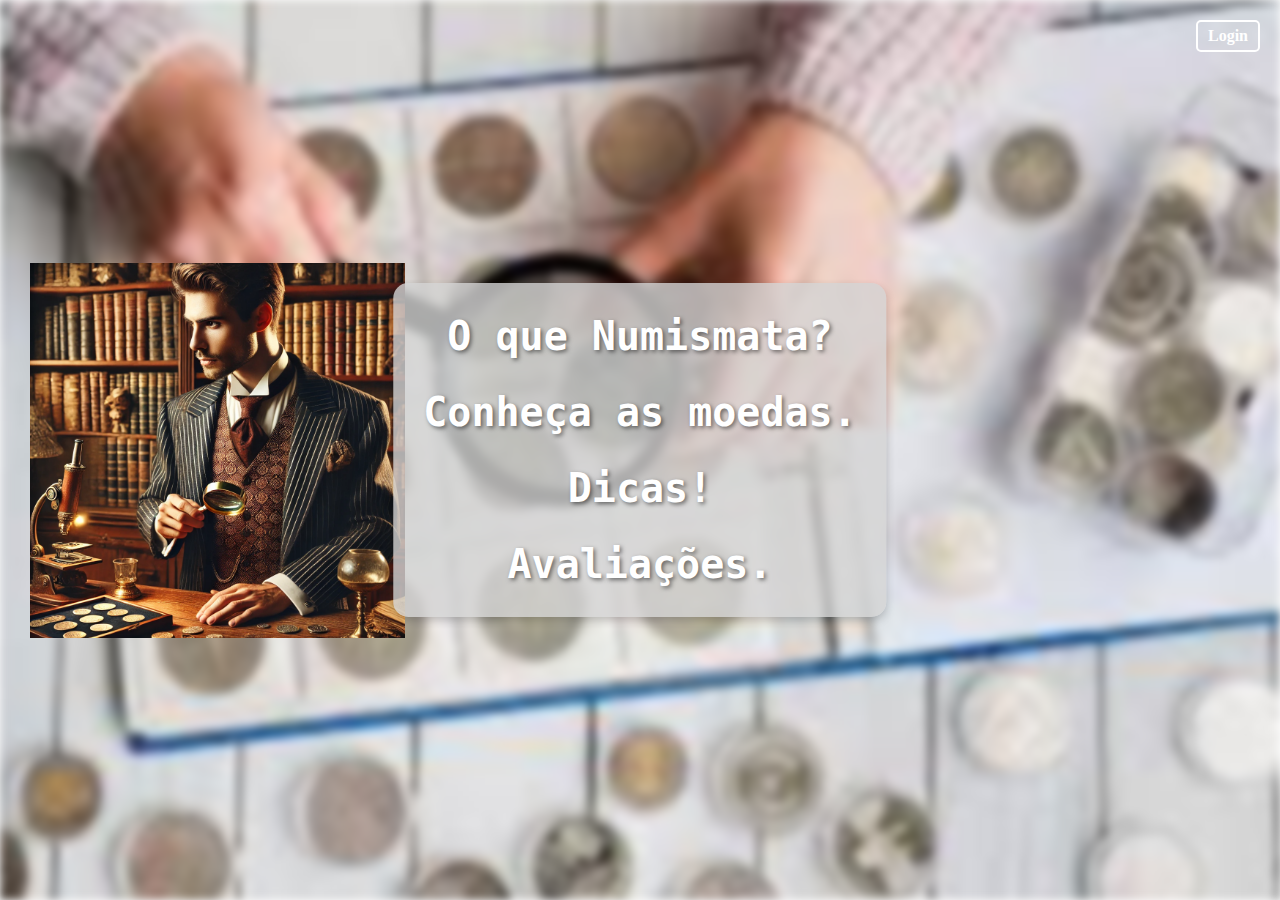
<file: Trabalho Anselmo/index.html>
<!DOCTYPE html>
<html lang="en">

<head>
    <meta charset="UTF-8">
    <meta name="viewport" content="width=device-width, initial-scale=1.0">
    <link rel="stylesheet" href="css/style.css">
    <title>Numismata</title>
</head>

<body>
    <a href="login.html" class="button-login">Login</a>
    <div class="background"></div>
    <img src="img/numismata.webp" class="centered-image">
<div class="menu-container">
    
    <ul>
        <li><a href="conheca.html">
                <h1>O que Numismata?</h1>
            </a>
        </li>

        <li> <a href="catalogo.html">
                <h1>Conheça as moedas.</h1>
            </a>
        </li>

        <li> <a href="dicas.html">
                <h1>Dicas!</h1>
            </a>
        </li>

        <li><a href="avalie.html">
                <h1>Avaliações.</h1>
            </a>
        </li>
    </ul>
</div>

</body>

</html>
</file>
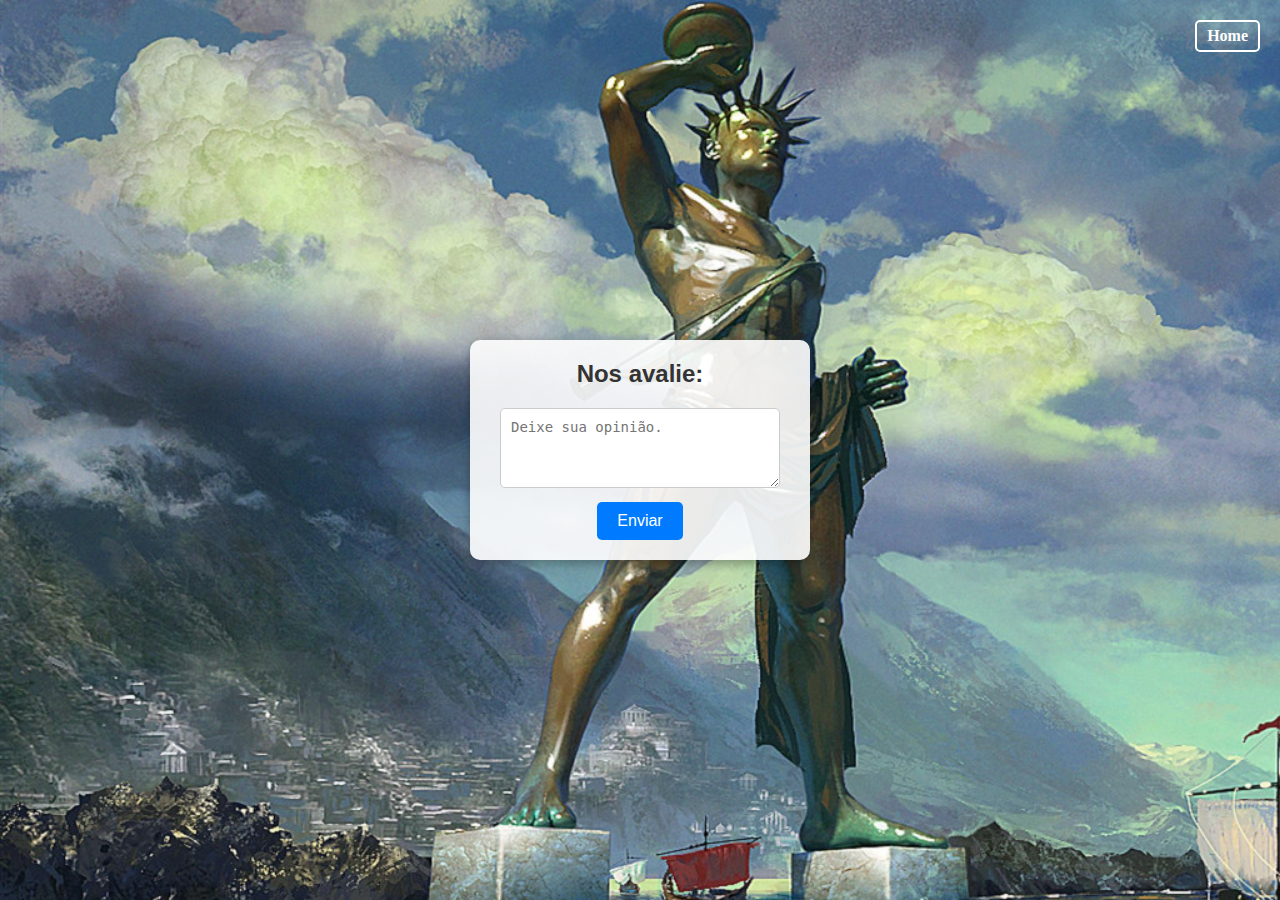
<file: Trabalho Anselmo/avalie.html>
<!DOCTYPE html>
<html lang="en">
<head>
    <meta charset="UTF-8">
    <meta name="viewport" content="width=device-width, initial-scale=1.0">
    <link rel="stylesheet" href="css/styleAvalie.css">
    <script src="js/javinha.js"></script>
    <title>Avaliações</title>
</head>

<body>
    <a href="index.html" class="home-button">Home</a>
<div class="review-box">
    <h2>Nos avalie:</h2>
    <textarea id="feedback" placeholder="Deixe sua opinião."></textarea>
    <button onclick="enviar()">Enviar</button>
</div>
</body>
</html>
</file>
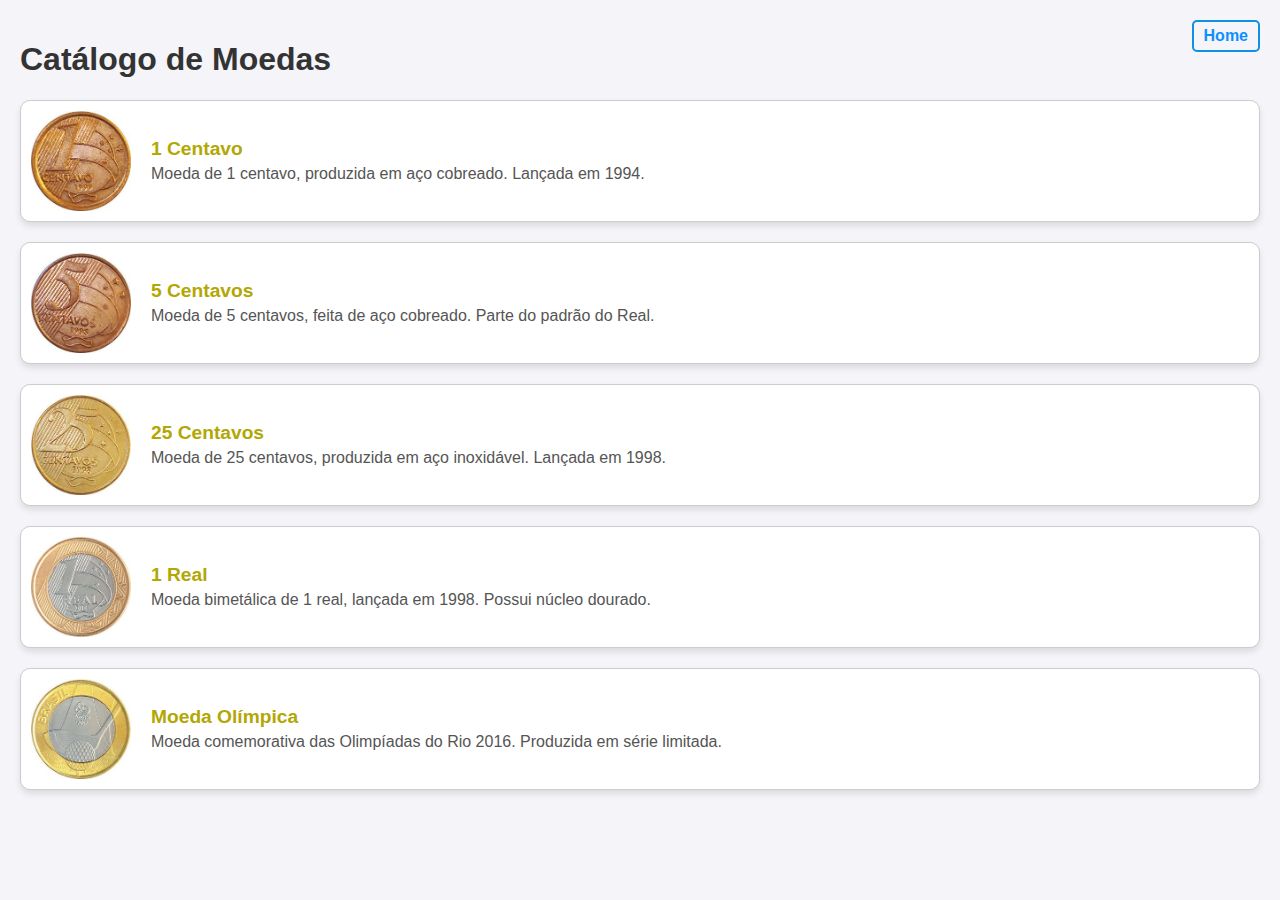
<file: Trabalho Anselmo/catalogo.html>
<!DOCTYPE html>
<html lang="en">
<head>
    <meta charset="UTF-8">
    <meta name="viewport" content="width=device-width, initial-scale=1.0">
    <link rel="stylesheet" href="css/catalogo.css">
    <title>Catalogo</title>
</head>
<body>
    <a href="index.html" class="home-button">Home</a>
    <h1>Catálogo de Moedas</h1>
    <div class="catalog">
        <div class="catalog-item">
            <img src="img/1cent.jpeg" alt="1 Centavo">
            <div class="description">
                <h3>1 Centavo</h3>
                <p>Moeda de 1 centavo, produzida em aço cobreado. Lançada em 1994.</p>
            </div>
        </div>

        <div class="catalog-item">
            <img src="img/5cent.jpeg" alt="5 Centavos">
            <div class="description">
                <h3>5 Centavos</h3>
                <p>Moeda de 5 centavos, feita de aço cobreado. Parte do padrão do Real.</p>
            </div>
        </div>

        <div class="catalog-item">
            <img src="img/25cent.jpeg" alt="25 Centavos">
            <div class="description">
                <h3>25 Centavos</h3>
                <p>Moeda de 25 centavos, produzida em aço inoxidável. Lançada em 1998.</p>
            </div>
        </div>

        <div class="catalog-item">
            <img src="img/1real.jpeg" alt="1 Real">
            <div class="description">
                <h3>1 Real</h3>
                <p>Moeda bimetálica de 1 real, lançada em 1998. Possui núcleo dourado.</p>
            </div>
        </div>

        <div class="catalog-item">
            <img src="img/olimpiada.jpeg" alt="Moeda Olímpica">
            <div class="description">
                <h3>Moeda Olímpica</h3>
                <p>Moeda comemorativa das Olimpíadas do Rio 2016. Produzida em série limitada.</p>
            </div>
        </div>
    </div>
</body>
</html>
</file>
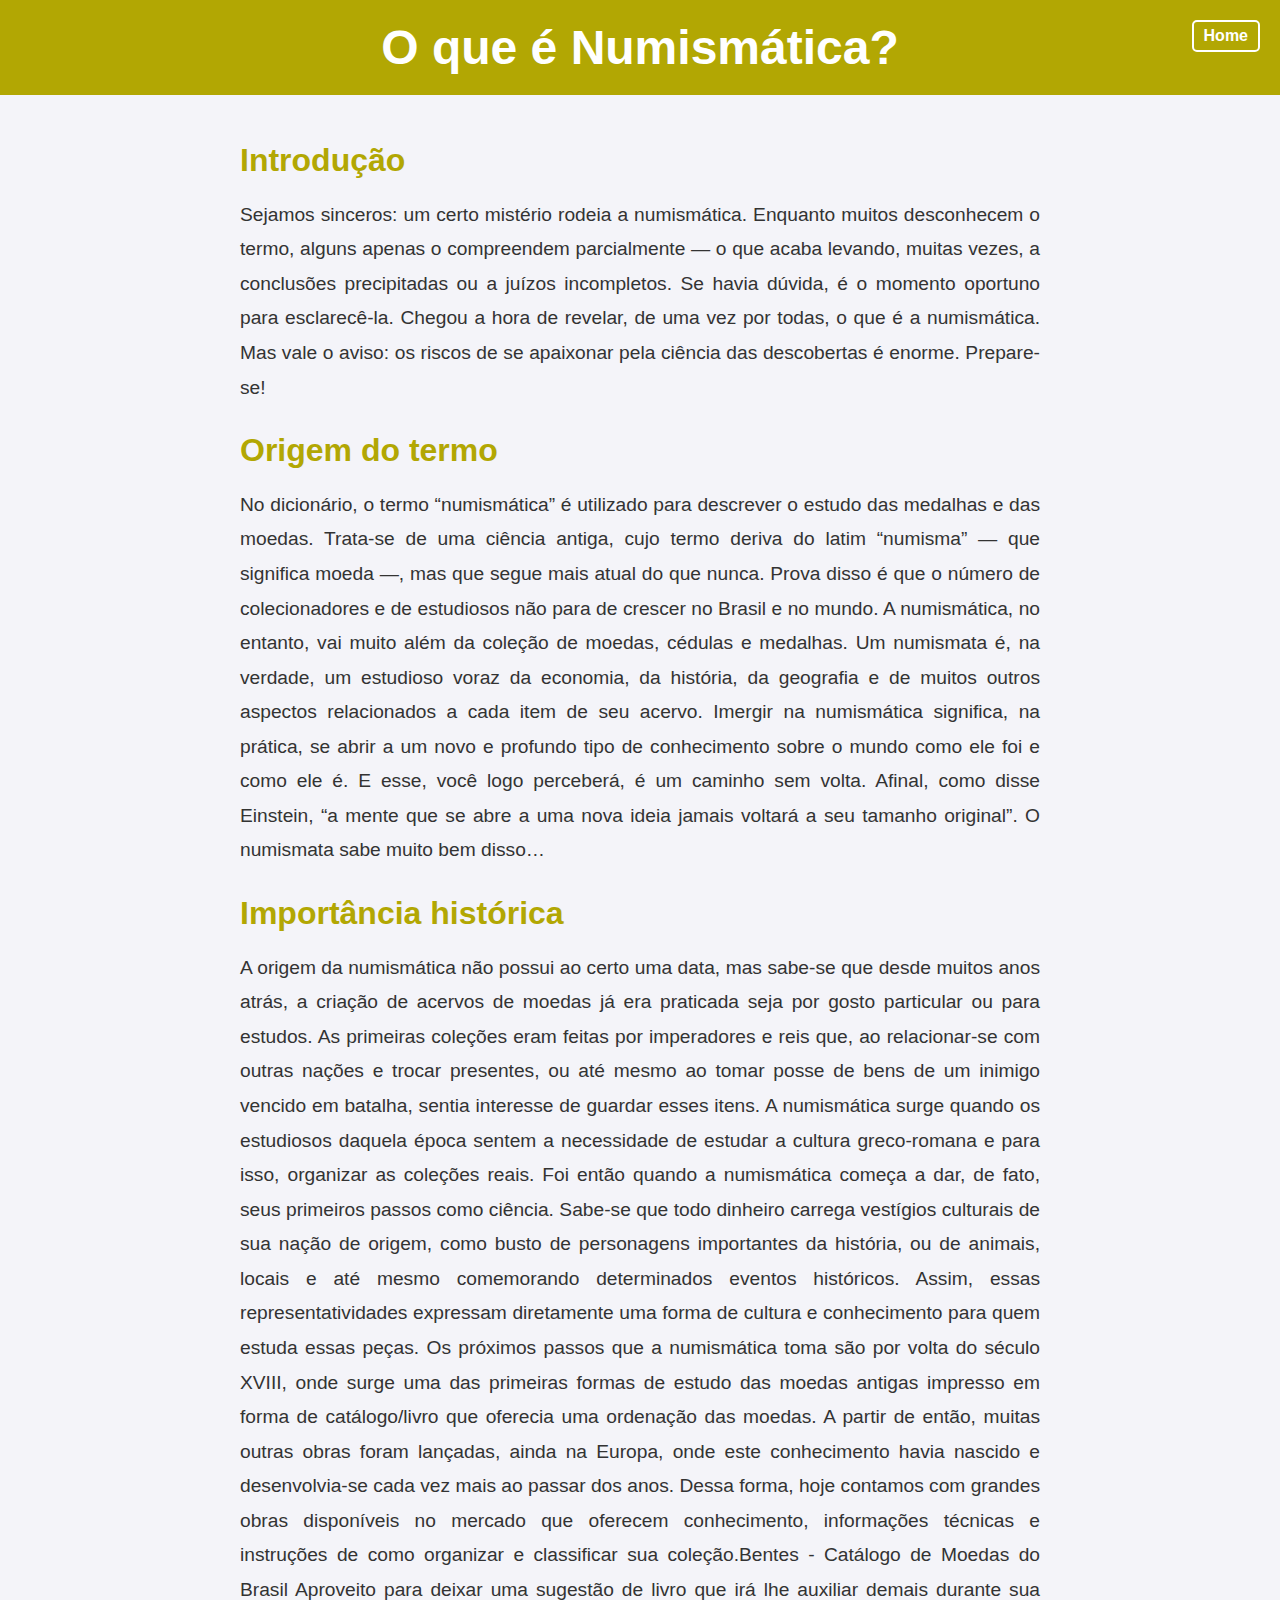
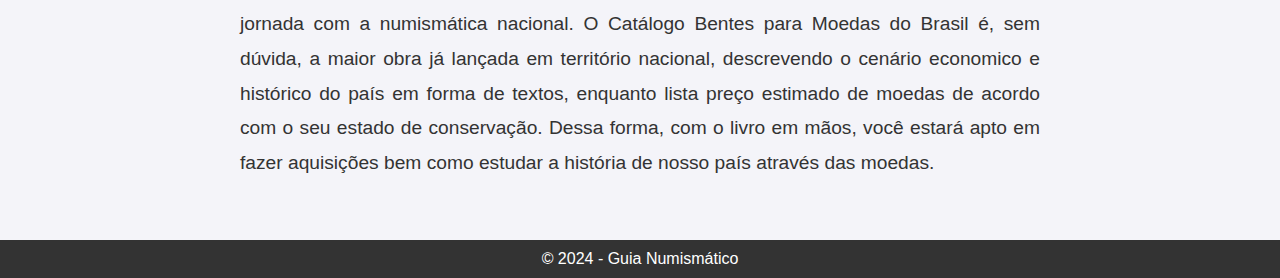
<file: Trabalho Anselmo/conheca.html>
<!DOCTYPE html>
<html lang="en">
<head>
    <meta charset="UTF-8">
    <meta name="viewport" content="width=device-width, initial-scale=1.0">
    <link rel="stylesheet" href="css/conheca.css">
    <title>Conheça</title>
</head>
<body>
    <header>
        <h1>O que é Numismática?</h1>
        <a href="index.html" class="home-link">Home</a>
    </header>
    <main>
        <h2>Introdução</h2>
        <p>
            Sejamos sinceros: um certo mistério rodeia a numismática. Enquanto muitos desconhecem o termo, alguns apenas o compreendem parcialmente — o que acaba levando, muitas vezes, a conclusões precipitadas ou a juízos incompletos.

Se havia dúvida, é o momento oportuno para esclarecê-la. Chegou a hora de revelar, de uma vez por todas, o que é a numismática. Mas vale o aviso: os riscos de se apaixonar pela ciência das descobertas é enorme.

Prepare-se! 
        </p>

        <h2>Origem do termo</h2>
        <p>
            No dicionário, o termo “numismática” é utilizado para descrever o estudo das medalhas e das moedas. Trata-se de uma ciência antiga, cujo termo deriva do latim “numisma” — que significa moeda —, mas que segue mais atual do que nunca. Prova disso é que o número de colecionadores e de estudiosos não para de crescer no Brasil e no mundo.

A numismática, no entanto, vai muito além da coleção de moedas, cédulas e medalhas. Um numismata é, na verdade, um estudioso voraz da economia, da história, da geografia e de muitos outros aspectos relacionados a cada item de seu acervo.

Imergir na numismática significa, na prática, se abrir a um novo e profundo tipo de conhecimento sobre o mundo como ele foi e como ele é.

E esse, você logo perceberá, é um caminho sem volta. Afinal, como disse Einstein, “a mente que se abre a uma nova ideia jamais voltará a seu tamanho original”. O numismata sabe muito bem disso…
        </p>

        <h2>Importância histórica</h2>
        <p>
            A origem da numismática não possui ao certo uma data, mas sabe-se que desde muitos anos atrás, a criação de acervos de moedas já era praticada seja por gosto particular ou para estudos.

            As primeiras coleções eram feitas por imperadores e reis que, ao relacionar-se com outras nações e trocar presentes, ou até mesmo ao tomar posse de bens de um inimigo vencido em batalha, sentia interesse de guardar esses itens.
            
            A numismática surge quando os estudiosos daquela época sentem a necessidade de estudar a cultura greco-romana e para isso, organizar as coleções reais.
            
            Foi então quando a numismática começa a dar, de fato, seus primeiros passos como ciência. Sabe-se que todo dinheiro carrega vestígios culturais de sua nação de origem, como busto de personagens importantes da história, ou de animais, locais e até mesmo comemorando determinados eventos históricos. Assim, essas representatividades expressam diretamente uma forma de cultura e conhecimento para quem estuda essas peças.
            
            Os próximos passos que a numismática toma são por volta do século XVIII, onde surge uma das primeiras formas de estudo das moedas antigas impresso em forma de catálogo/livro que oferecia uma ordenação das moedas.
            
            A partir de então, muitas outras obras foram lançadas, ainda na Europa, onde este conhecimento havia nascido e desenvolvia-se cada vez mais ao passar dos anos.
            
            Dessa forma, hoje contamos com grandes obras disponíveis no mercado que oferecem conhecimento, informações técnicas e instruções de como organizar e classificar sua coleção.Bentes - Catálogo de Moedas do Brasil
            
            Aproveito para deixar uma sugestão de livro que irá lhe auxiliar demais durante sua jornada com a numismática nacional.
            
            O Catálogo Bentes para Moedas do Brasil é, sem dúvida, a maior obra já lançada em território nacional, descrevendo o cenário economico e histórico do país em forma de textos, enquanto lista preço estimado de moedas de acordo com o seu estado de conservação. Dessa forma, com o livro em mãos, você estará apto em fazer aquisições bem como estudar a história de nosso país através das moedas.
        </p>
     
    </main>
    <footer>
        <p>&copy; 2024 - Guia Numismático</p>
    </footer>
</body>
</html>
</file>
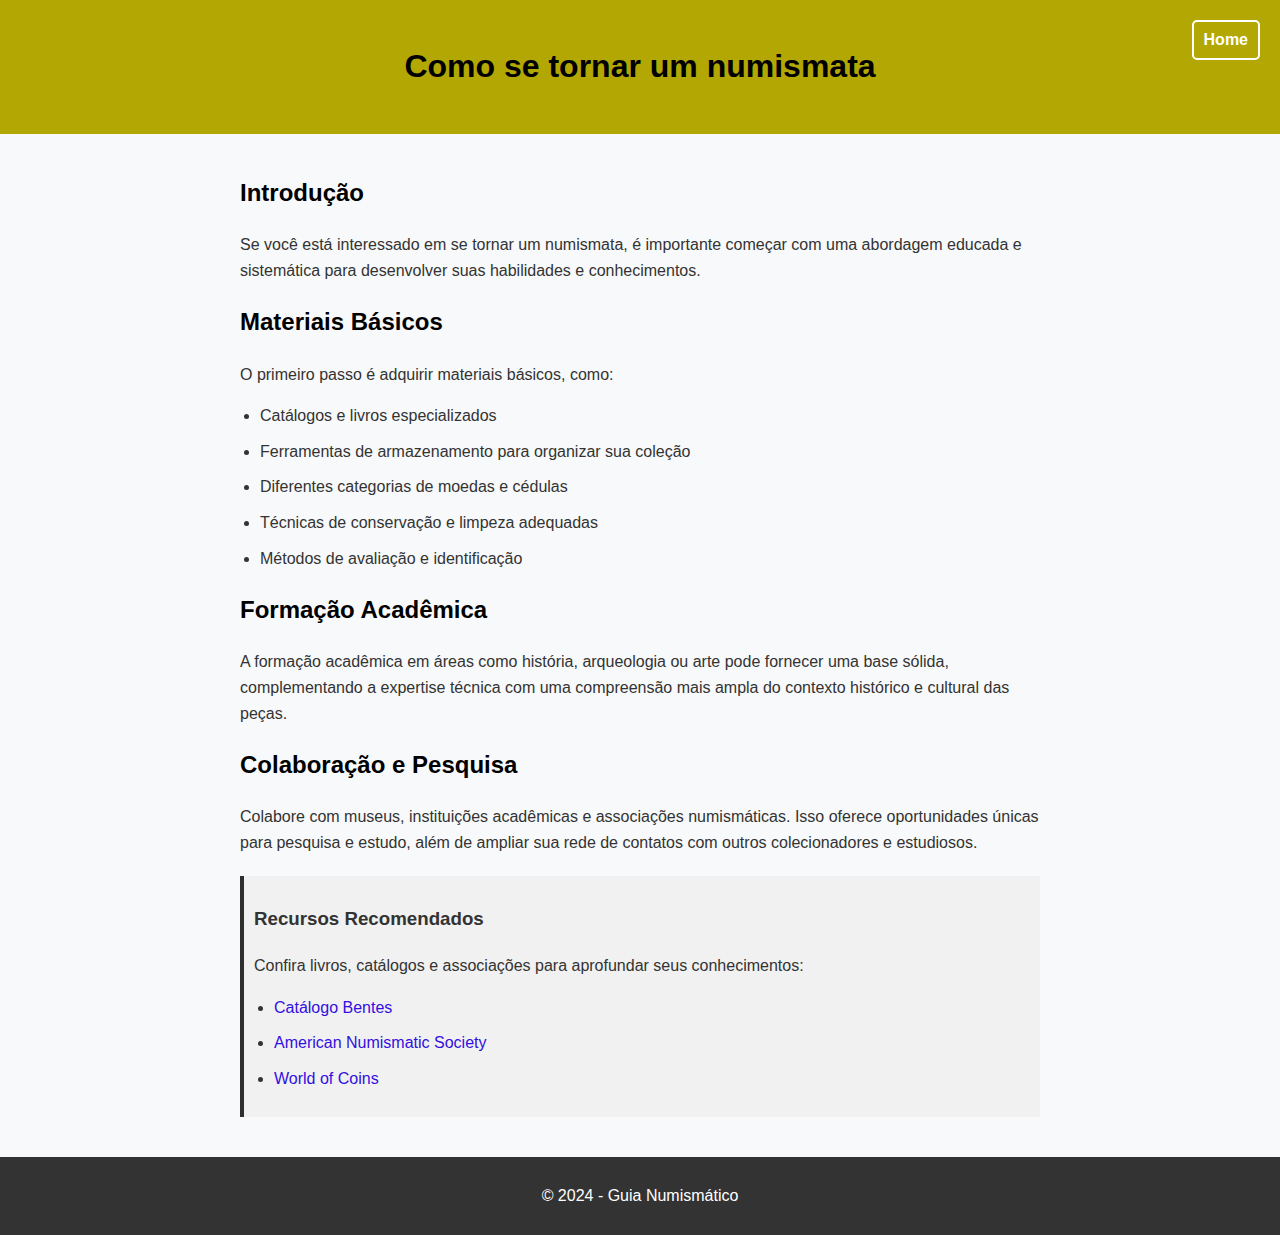
<file: Trabalho Anselmo/dicas.html>
<!DOCTYPE html>
<html lang="en">
<head>
    <meta charset="UTF-8">
    <meta name="viewport" content="width=device-width, initial-scale=1.0">
    <link rel="stylesheet" href="css/dicas.css">
    <title>Dicas</title>
</head>
<body>
    <a href="index.html" class="button-home">Home</a>

    <header>
        <h1>Como se tornar um numismata</h1>
    </header>

    <main>
        <section>
            <h2>Introdução</h2>
            <p>
                Se você está interessado em se tornar um numismata, é importante começar com uma abordagem educada e sistemática para desenvolver suas habilidades e conhecimentos.
            </p>
        </section>

        <section>
            <h2>Materiais Básicos</h2>
            <p>O primeiro passo é adquirir materiais básicos, como:</p>
            <ul>
                <li>Catálogos e livros especializados</li>
                <li>Ferramentas de armazenamento para organizar sua coleção</li>
                <li>Diferentes categorias de moedas e cédulas</li>
                <li>Técnicas de conservação e limpeza adequadas</li>
                <li>Métodos de avaliação e identificação</li>
            </ul>
        </section>

        <section>
            <h2>Formação Acadêmica</h2>
            <p>
                A formação acadêmica em áreas como história, arqueologia ou arte pode fornecer uma base sólida, complementando a expertise técnica com uma compreensão mais ampla do contexto histórico e cultural das peças.
            </p>
        </section>

        <section>
            <h2>Colaboração e Pesquisa</h2>
            <p>
                Colabore com museus, instituições acadêmicas e associações numismáticas. Isso oferece oportunidades únicas para pesquisa e estudo, além de ampliar sua rede de contatos com outros colecionadores e estudiosos.
            </p>
        </section>

        <div class="resources">
            <h3>Recursos Recomendados</h3>
            <p>
                Confira livros, catálogos e associações para aprofundar seus conhecimentos:
            </p>
            <ul>
                <li><a href="https://www.amazon.com.br/Cat%C3%A1logo-Bentes-Moedas-Brasileiras-cores/dp/8890693347" target="_blank">Catálogo Bentes</a></li>
                <li><a href="https://numismatics.org/" target="_blank">American Numismatic Society</a></li>
                <li><a href="http://www.worldofcoins.eu/forum/index.php" target="_blank">World of Coins</a></li>
            </ul>
        </div>
    </main>

    <footer>
        <p>&copy; 2024 - Guia Numismático</p>
    </footer>
</body>
</html>
</file>
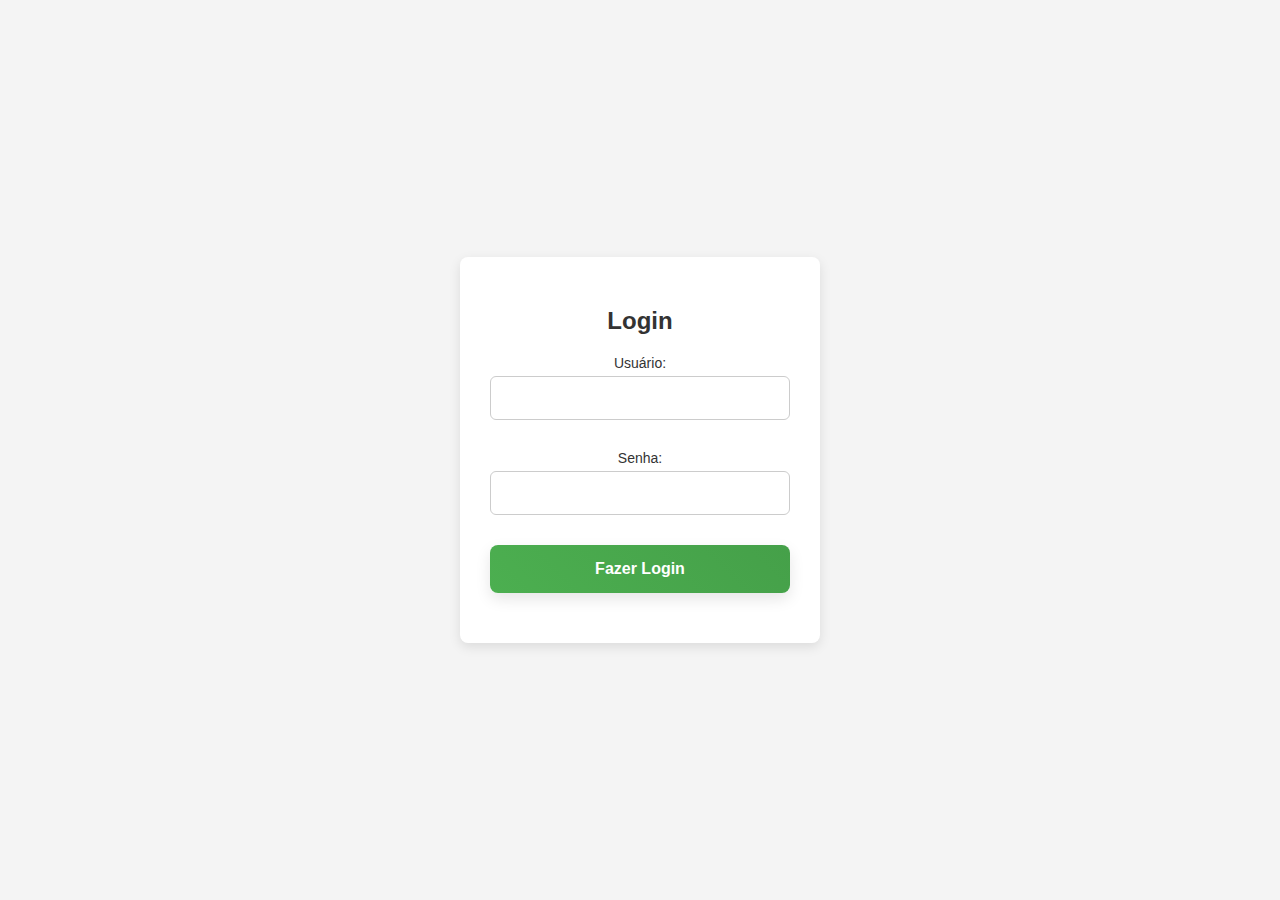
<file: Trabalho Anselmo/login.html>
<!DOCTYPE html>
<html lang="en">
<head>
    <meta charset="UTF-8">
    <meta name="viewport" content="width=device-width, initial-scale=1.0">
    <title>Login</title>
    <link rel="stylesheet" href="css/login.css">
    <script src="js/javinha.js"></script>
</head>
<body>
    <div class="login-container">
        <h2>Login</h2>
        <form action="index.html" method="GET"> 
            <div class="form-group">
                <label for="username">Usuário:</label>
                <input type="text" id="username" name="username" required>
            </div>

            <div class="form-group">
                <label for="password">Senha:</label>
                <input type="password" id="password" name="password" required>
            </div>

            <div class="form-group">
                <button type="submit" class="login-btn" onclick="login()">
                    <span>Fazer Login</span>
                </button>
            </div>
        </form>
    </div>
</body>
</html>
</file>
<file: Trabalho Anselmo/css/style.css>
body{
    display: flex;
    justify-content: start;
    align-items: center;
    height: 100vh; 
    margin: 0;
    padding-left: 30px;
    overflow: hidden;

}
.background {
    position: absolute;
    top: 0;
    left: 0;
    width: 100%;
    height: 100%;
    background-image: url('../img/moedas.jpeg');
    background-size: cover;
    background-position: center;
    filter: blur(4px);
    z-index: -1;
}.centered-image {
    max-width: 100%;
    max-height: 100%;
    width: 30%;
    height: auto;
    
}


.menu-container {
    background-color: rgba(211, 211, 211, 0.8); 
    border-radius: 15px; 
    padding: 20px; 
    box-shadow: 0px 4px 8px rgba(0, 0, 0, 0.2); 
    position: absolute;
    top: 50%;
    left: 50%;
    transform: translate(-50%, -50%);
    z-index: 1; 
}


ul {
    list-style: none;
    padding: 0;
    margin: 0;
    display: flex;
    flex-direction: column;
    align-items: center;
    gap: 10px;
}
li a{
    text-decoration: none;
    color: white;
    font-size: 24px;
    font-family: monospace;
    font-weight: bold;
    background-color: rgb(4, 4, 0);
    border-radius: 10px;
    transition: all 0.3s ease;
    text-shadow: 2px 2px 4px rgba(0, 0, 0, 0.5);
}

li a:hover {
    background-color: rgba(255, 255, 255, 0.9); 
    color: black; 
    transform: scale(1.1); 
    box-shadow: 0px 4px 8px rgba(0, 0, 0, 0.3); 
}
li h1 {
    padding: 10px;
    margin: 0;
    text-align: center;
    font-size: 40px; 
}

.button-login{
    position: absolute;
    top: 20px; 
    right: 20px; 
    text-decoration: none;
    color: white;
    font-size: 1rem;
    font-weight: bold;
    padding: 5px 10px;
    border: 2px solid white;
    border-radius: 5px;
    transition: background-color 0.3s, color 0.3s;
}

.button-login:hover {
    background-color: white;
    color: #007BFF;
}
</file>
<file: Trabalho Anselmo/css/styleAvalie.css>
body {
    display: flex;
    justify-content: center;
    align-items: center;
    height: 100vh;
    margin: 0;
    background-image: url('../img/colosso.jpg');
    background-size: cover;
    background-repeat: no-repeat;

}

.review-box {
    background-color: rgba(255, 255, 255, 0.9);
    border-radius: 10px;
    box-shadow: 0 4px 10px rgba(0, 0, 0, 0.3);
    padding: 20px;
    text-align: center;
    width: 300px;
}

.review-box h2 {
    margin: 0 0 10px;
    font-family: Arial, sans-serif;
    color: #333;
}

.review-box textarea {
    width: calc(100% - 20px);
    height: 80px;
    margin: 10px 0;
    border: 1px solid #ccc;
    border-radius: 5px;
    padding: 10px;
    font-size: 14px;
    box-sizing: border-box;
}

.review-box button {
    background-color: #007BFF;
    color: white;
    border: none;
    padding: 10px 20px;
    border-radius: 5px;
    cursor: pointer;
    font-size: 16px;
}

.review-box button:hover {
    background-color: #0056b3;
}

.home-button {
    position: absolute;
    top: 20px;
    right: 20px;
    text-decoration: none;
    color: white;
    font-size: 1rem;
    font-weight: bold;
    padding: 5px 10px;
    border: 2px solid white;
    border-radius: 5px;
    transition: background-color 0.3s, color 0.3s;
}

.home-button:hover {
    background-color: white;
    color: #007BFF;
}
</file>
<file: Trabalho Anselmo/css/catalogo.css>
body {
    font-family: Arial, sans-serif;
    margin: 0;
    padding: 20px;
    background-color: #f4f4f9;
    color: #333;
    position: relative;
}

.catalog {
    display: flex;
    flex-direction: column;
    gap: 20px;
}

.catalog-item {
    display: flex;
    align-items: center;
    border: 1px solid #ccc;
    border-radius: 10px;
    padding: 10px;
    background-color: #fff;
    box-shadow: 0 4px 6px rgba(0, 0, 0, 0.1);
}

.catalog-item img {
    width: 100px;
    height: auto;
    border-radius: 5px;
    margin-right: 20px;
}

.catalog-item .description {
    flex: 1;
}

.catalog-item .description h3 {
    margin: 0;
    font-size: 1.2rem;
    color: #b2a703;
}

.catalog-item .description p {
    margin: 5px 0 0;
    font-size: 1rem;
    color: #555;
}


.home-button {
    position: absolute;
    top: 20px; 
    right: 20px; 
    text-decoration: none;
    color: rgb(14, 143, 255);
    font-size: 1rem;
    font-weight: bold;
    padding: 5px 10px;
    border: 2px solid rgb(18, 143, 227);
    border-radius: 5px;
    transition: background-color 0.3s, color 0.3s;
}

.home-button:hover {
    background-color: white;
    color: #007BFF;
}
</file>
<file: Trabalho Anselmo/css/conheca.css>
body {
    font-family: Arial, sans-serif;
    margin: 0;
    padding: 0;
    background-color: #f4f4f9;
    color: #333;
}

header {
    background-color: #b2a703;
    color: white;
    padding: 20px 10px;
    position: relative; 
}

header h1 {
    margin: 0;
    font-size: 3rem;
    text-align: center;
}

.home-link {
    position: absolute;
    top: 20px; 
    right: 20px; 
    text-decoration: none;
    color: white;
    font-size: 1rem;
    font-weight: bold;
    padding: 5px 10px;
    border: 2px solid white;
    border-radius: 5px;
    transition: background-color 0.3s, color 0.3s;
}

.home-link:hover {
    background-color: white;
    color: #007BFF;
}

main {
    padding: 20px;
    max-width: 800px;
    margin: 0 auto;
}

main h2 {
    color: #b2a703;
    font-size: 2rem;
    margin-bottom: 10px;
}

main p {
    font-size: 1.2rem;
    line-height: 1.8;
    margin-bottom: 20px;
    text-align: justify;
}

footer {
    text-align: center;
    padding: 10px 20px;
    background-color: #333;
    color: white;
    margin-top: 20px;
}

footer p {
    margin: 0;
}
</file>
<file: Trabalho Anselmo/css/dicas.css>
body {
    font-family: Arial, sans-serif;
    line-height: 1.6;
    margin: 0;
    padding: 0;
    background-color: #f8f9fa;
    color: #333;
}

header {
    text-align: center;
    padding: 20px;
    background-color: #b2a703;
    color: white;
}

main {
    padding: 20px;
    max-width: 800px;
    margin: auto;
}

h1, h2 {
    color: black;
}

ul {
    padding-left: 20px;
}

ul li {
    margin-bottom: 10px;
}

.resources {
    margin-top: 20px;
    padding: 10px;
    background-color: #f1f1f1;
    border-left: 4px solid #2e2e2e;
}
.resources a{
    text-decoration: none;
    color: rgb(50, 15, 224);
    transition: all 0.3s ease;
}

.resources a:hover {
    background-color: rgba(255, 255, 255, 0.9); 
    color: black; 
    transform: scale(1.1); 
    box-shadow: 0px 4px 8px rgba(0, 0, 0, 0.3); 
}

footer {
    text-align: center;
    padding: 10px;
    background-color: #333;
    color: white;
    margin-top: 20px;
}

.button-home {
    position: absolute;
    top: 20px; 
    right: 20px; 
    text-decoration: none;
    color: white;
    font-size: 1rem;
    font-weight: bold;
    padding: 5px 10px;
    border: 2px solid white;
    border-radius: 5px;
    transition: background-color 0.3s, color 0.3s;
}

.button-home:hover {
    background-color: white;
    color: #007BFF;
}
</file>
<file: Trabalho Anselmo/css/login.css>
body {
    font-family: Arial, sans-serif;
    background-color: #f4f4f4;
    margin: 0;
    display: flex;
    justify-content: center;
    align-items: center;
    height: 100vh;
}

.login-container {
    background-color: #fff;
    padding: 30px;
    box-shadow: 0 4px 12px rgba(0, 0, 0, 0.1);
    border-radius: 8px;
    width: 300px;
    text-align: center;
}

h2 {
    margin-bottom: 20px;
    color: #333;
}

.login-btn {
    width: 100%;
    padding: 15px;
    font-size: 16px;
    color: white;
    background: linear-gradient(45deg, #4CAF50, #45a049); 
    border: none;
    border-radius: 8px; 
    cursor: pointer;
    transition: all 0.3s ease; 
    box-shadow: 0 6px 15px rgba(0, 0, 0, 0.1); 
}

.login-btn span {
    font-weight: bold; 
}

.login-btn:hover {
    background: linear-gradient(45deg, #45a049, #4CAF50); 
    transform: scale(1.05);
    box-shadow: 0 10px 25px rgba(0, 0, 0, 0.15); 
}

.login-btn:active {
    transform: scale(0.98);
}


.form-group {
    margin-bottom: 20px;
}

label {
    display: block;
    font-size: 14px;
    color: #333;
    margin-bottom: 5px;
}

input[type="text"], input[type="password"] {
    width: 100%;
    padding: 12px;
    font-size: 16px;
    border: 1px solid #ccc;
    border-radius: 6px;
    box-sizing: border-box;
    margin-bottom: 10px;
}

input[type="text"]:focus, input[type="password"]:focus {
    outline: none;
    border-color: #c0ae0a; 
}
</file>
